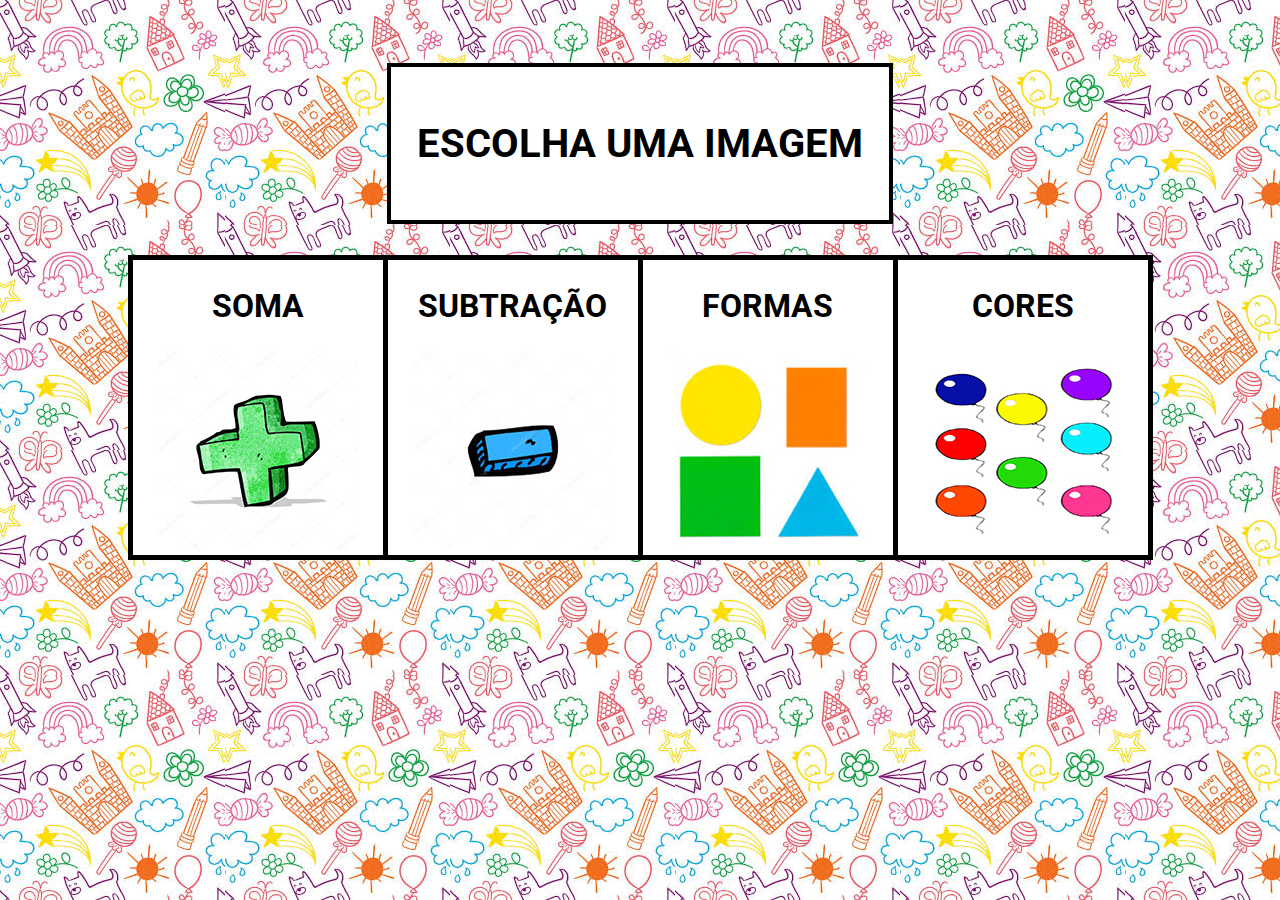
<file: index.html>
<!DOCTYPE html>
<html>
  <head>
    <title>Menu</title>
    <link rel="stylesheet" href="styles.css" />
    <meta charset="UTF-8" />
  </head>
  <body background="imagens/fundo.jpg">
    <table class="titulo-tabela">
      <tr>
        <td class="titulo-menu">
          <h1>ESCOLHA UMA IMAGEM</h1>
        </td>
      </tr>
    </table>

    <table class="opcoes">
      <tr>
        <td class="opcao">
          <a href="soma/recebendosoma.html">
            <h2>SOMA</h2>
            <img src="./imagens/mais.jpg" alt="soma" />
          </a>
        </td>

        <td class="opcao">
          <a href="subtracao/recebendosub.html">
            <h2>SUBTRAÇÃO</h2>
            <img src="imagens/help.jpg" alt="subtracao" />
          </a>
        </td>
        <td class="opcao">
          <a href="formas/formas.html">
            <h2>FORMAS</h2>
            <img src="imagens/forma.jpg" alt="formas geometricas" />
          </a>
        </td>

        <td class="opcao">
          <a href="cores/recebendocor.html">
            <h2>CORES</h2>
            <img src="imagens/cores - Copia - Copia.jpg" alt="cores" />
          </a>
        </td>
      </tr>
    </table>
  </body>
</html>
</file>
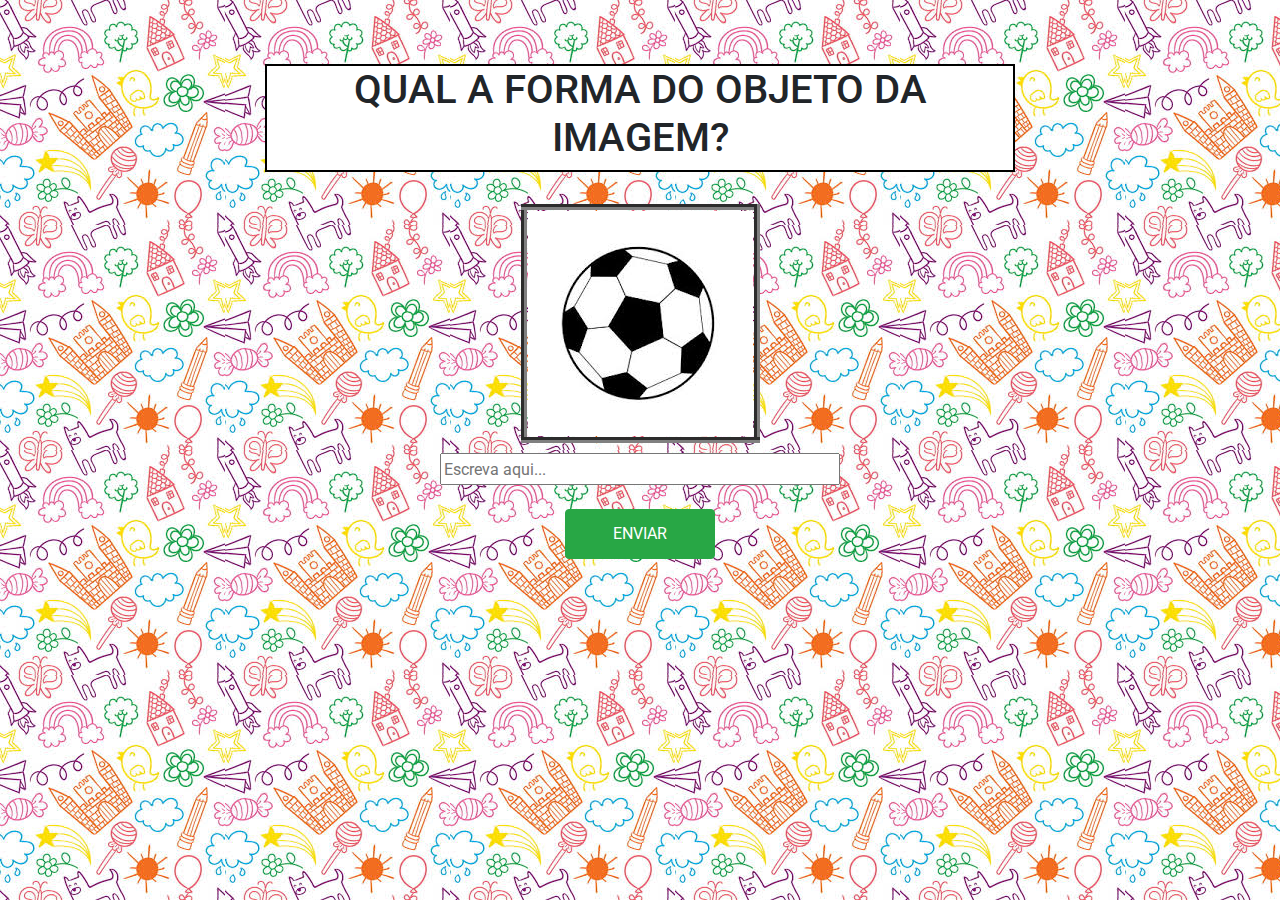
<file: formas/formas.html>
<!DOCTYPE html>
<html>
  <head>
    <link rel="stylesheet" href="../styles.css" />
    <link rel="stylesheet" href="formas.css" />
    <link
      rel="stylesheet"
      href="https://stackpath.bootstrapcdn.com/bootstrap/4.3.1/css/bootstrap.min.css"
      integrity="sha384-ggOyR0iXCbMQv3Xipma34MD+dH/1fQ784/j6cY/iJTQUOhcWr7x9JvoRxT2MZw1T"
      crossorigin="anonymous"
    />
    <script
      src="https://code.jquery.com/jquery-3.3.1.slim.min.js"
      integrity="sha384-q8i/X+965DzO0rT7abK41JStQIAqVgRVzpbzo5smXKp4YfRvH+8abtTE1Pi6jizo"
      crossorigin="anonymous"
    ></script>
    <script
      src="https://cdnjs.cloudflare.com/ajax/libs/popper.js/1.14.7/umd/popper.min.js"
      integrity="sha384-UO2eT0CpHqdSJQ6hJty5KVphtPhzWj9WO1clHTMGa3JDZwrnQq4sF86dIHNDz0W1"
      crossorigin="anonymous"
    ></script>
    <script
      src="https://stackpath.bootstrapcdn.com/bootstrap/4.3.1/js/bootstrap.min.js"
      integrity="sha384-JjSmVgyd0p3pXB1rRibZUAYoIIy6OrQ6VrjIEaFf/nJGzIxFDsf4x0xIM+B07jRM"
      crossorigin="anonymous"
    ></script>
    <meta charset="utf-8" />
    <link
      href="https://fonts.googleapis.com/css2?family=Roboto:wght@500;900&display=swap"
      rel="stylesheet"
    />
    <title>Formas Geométricas</title>
  </head>
  <body>
    <div class="titulo-tabela-soma">
      <h1>QUAL A FORMA DO OBJETO DA IMAGEM?</h1>
    </div>

    <table border="6px" align="center">
      <tr>
        <td><img src="../imagens/bola.jpg" /><br /></td>
      </tr>
    </table>
    <form action="formas.php" method="POST" align="center">
      <input
        type="text"
        id="nome"
        name="bola"
        placeholder="Escreva aqui..."
      /><br /><br />
      <div class="center">
        <input
          type="submit"
          class="btn btn-success btn-md btn-atividade"
          value="ENVIAR"
        />
      </div>
    </form>
  </body>
</html>
</file>
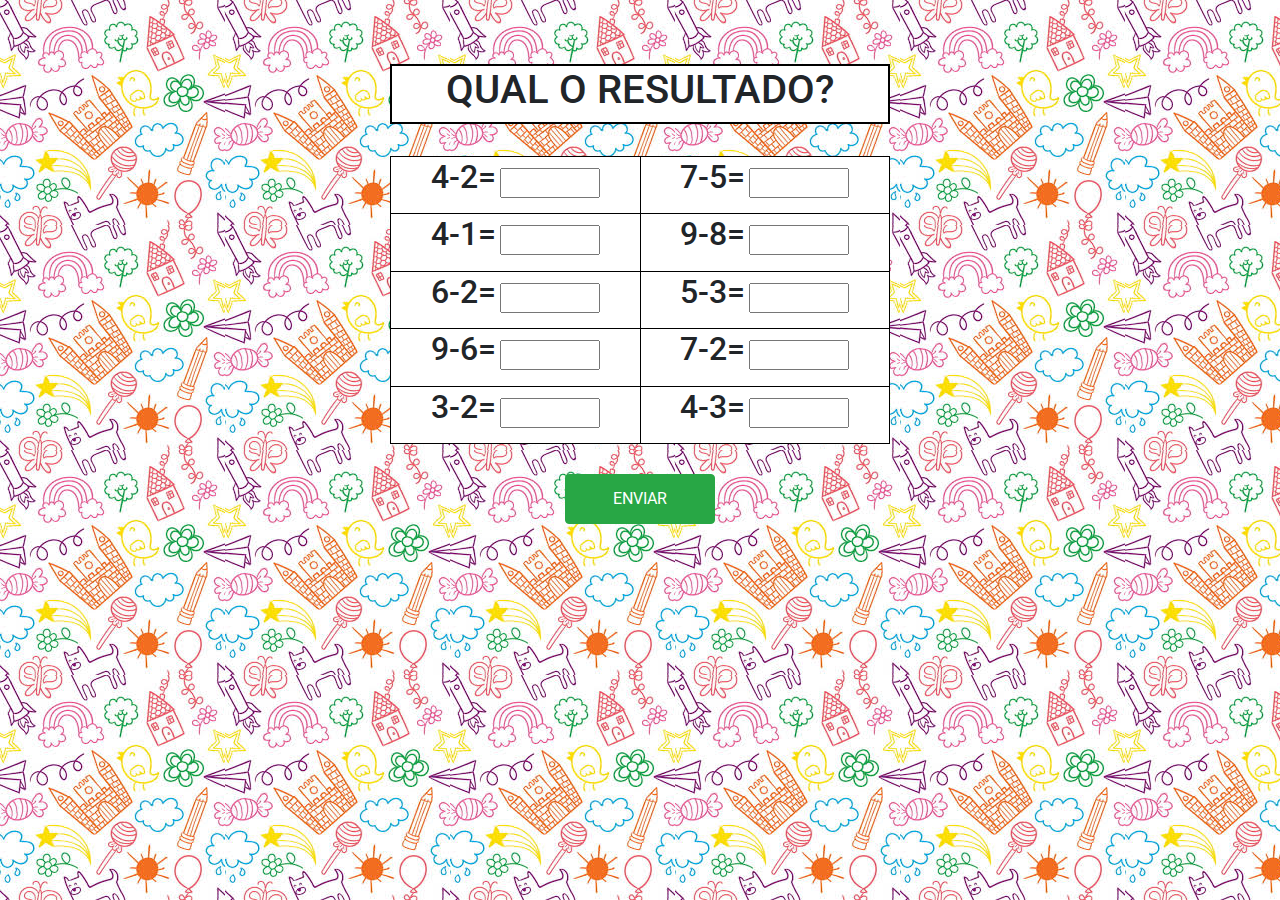
<file: subtracao/recebendosub.html>
<!DOCTYPE html>
<html>
  <head>
    <link rel="stylesheet" href="../styles.css" />
    <link
      rel="stylesheet"
      href="https://stackpath.bootstrapcdn.com/bootstrap/4.3.1/css/bootstrap.min.css"
      integrity="sha384-ggOyR0iXCbMQv3Xipma34MD+dH/1fQ784/j6cY/iJTQUOhcWr7x9JvoRxT2MZw1T"
      crossorigin="anonymous"
    />
    <script
      src="https://code.jquery.com/jquery-3.3.1.slim.min.js"
      integrity="sha384-q8i/X+965DzO0rT7abK41JStQIAqVgRVzpbzo5smXKp4YfRvH+8abtTE1Pi6jizo"
      crossorigin="anonymous"
    ></script>
    <script
      src="https://cdnjs.cloudflare.com/ajax/libs/popper.js/1.14.7/umd/popper.min.js"
      integrity="sha384-UO2eT0CpHqdSJQ6hJty5KVphtPhzWj9WO1clHTMGa3JDZwrnQq4sF86dIHNDz0W1"
      crossorigin="anonymous"
    ></script>
    <script
      src="https://stackpath.bootstrapcdn.com/bootstrap/4.3.1/js/bootstrap.min.js"
      integrity="sha384-JjSmVgyd0p3pXB1rRibZUAYoIIy6OrQ6VrjIEaFf/nJGzIxFDsf4x0xIM+B07jRM"
      crossorigin="anonymous"
    ></script>
    <meta charset="utf-8" />
    <title>Subtração</title>
  </head>
  <script type="text/javascript"></script>
  <body background="imagens/fundo.jpg">
    <div class="titulo-tabela-atividade">
      <h1>QUAL O RESULTADO?</h1>
    </div>
    <form action="subtracao.php" method="POST" align="center">
      <table class="opcoes opcoes-atividade">
        <tr>
          <td>
            <label for="op1"><h2>4-2=</h2></label>
            <input type="number" min="0" max="10" name="op1" />
          </td>
          <td>
            <label for="op2"><h2>7-5= </h2></label>
            <input type="number" min="0" max="10" name="op2" />
          </td>
        </tr>
        <tr>
          <td>
            <label for="op3"><h2>4-1=</h2></label>
            <input type="number" min="0" max="10" name="op3" /><br />
          </td>
          <td>
            <label for="op4"><h2>9-8=</h2></label>
            <input type="number" min="0" max="10" name="op4" /><br />
          </td>
        </tr>
        <tr>
          <td>
            <label for="op5"><h2>6-2=</h2></label>
            <input type="number" min="0" max="10" name="op5" /><br />
          </td>
          <td>
            <label for="op6"><h2>5-3=</h2></label>
            <input type="number" min="0" max="10" name="op6" /><br />
          </td>
        </tr>
        <tr>
          <td>
            <label for="op7"><h2>9-6=</h2></label>
            <input type="number" min="0" max="10" name="op7" /><br />
          </td>
          <td>
            <label for="op8"><h2>7-2=</h2></label>
            <input type="number" min="0" max="10" name="op8" /><br />
          </td>
        </tr>
        <tr>
          <td>
            <label for="op9"><h2>3-2=</h2></label>
            <input type="number" min="0" max="10" name="op9" /><br />
          </td>
          <td>
            <label for="op10"><h2>4-3=</h2></label>
            <input type="number" min="0" max="10" name="op10" /><br />
          </td>
        </tr>
      </table>
      <div class="center">
        <input
          type="submit"
          class="btn btn-success btn-md btn-atividade"
          value="ENVIAR"
        />
      </div>
    </form>
  </body>
</html>
</file>
<file: styles.css>
@import url('https://fonts.googleapis.com/css2?family=Roboto:wght@500;900&display=swap');

body {
    font-family: 'Roboto', sans-serif;
    font: 500;
    background-image: url(./imagens/fundo.jpg);
}

a{
    color: black;
    text-decoration: none;
}

.titulo-menu{
    padding: 1.5em;
}
.titulo-menu h1{
    font-size: 2.5em;
}
.titulo-tabela{
    background-color: white;
    align-items: center;
    margin: 5% auto 2.5%;
    border: 4px solid black;
}
.opcoes{
    min-width: 500px;
    border-collapse: collapse;
    margin: auto;
    background-color: white;
    align-items: center;
}
td:hover {background-color: #f5f5f5;}
.opcoes td{
    margin: 80px;
}
.opcao{
    border: 5px solid black;
    padding: 0 25px;
}
.opcao h2{
    font-size: 2em;
    text-align: center;
}

.titulo-atividade {
    margin: 10px;
  }
  .titulo-tabela-atividade {
    max-width: 500px;
    background-color: white;
    text-align: center;
    margin: 5% auto 2.5%;
    border: 2px solid black;
  }
  .opcoes-atividade {
    text-align: center;
    padding: 15px;
    border-bottom: 1px solid black;
  }
  .opcoes-atividade td {
    height: 50px;
    width: 200px;
    border: 1px solid black;
  }
  .center {
    margin-top: 30px;
    display: flex;
    justify-content: center;
    align-items: center;
  }
  
  .btn-atividade {
    font-size: 2em;
    font-family: "Roboto", sans-serif;
    width: 150px;
    height: 50px;
  }
  
  .resultado {
    margin: auto;
    background-color: white;
    padding: 15px;
    border-bottom: 1px solid black;
  }
  .resultado h1 {
      text-align: center;
      margin-left: 50px;
  }
  
  input{
      width: 100px;
  }
</file>
<file: formas/formas.css>
.titulo-conta {
    margin: 10px;
  }
  .titulo-tabela-soma {
    max-width: 750px;
    background-color: white;
    text-align: center;
    margin: 5% auto 2.5%;
    border: 2px solid black;
  }

#nome{
    margin-top: 10px;
    width: 400px;
    height: 2em;
}

.center{
    margin-top: 0px;
}
</file>
